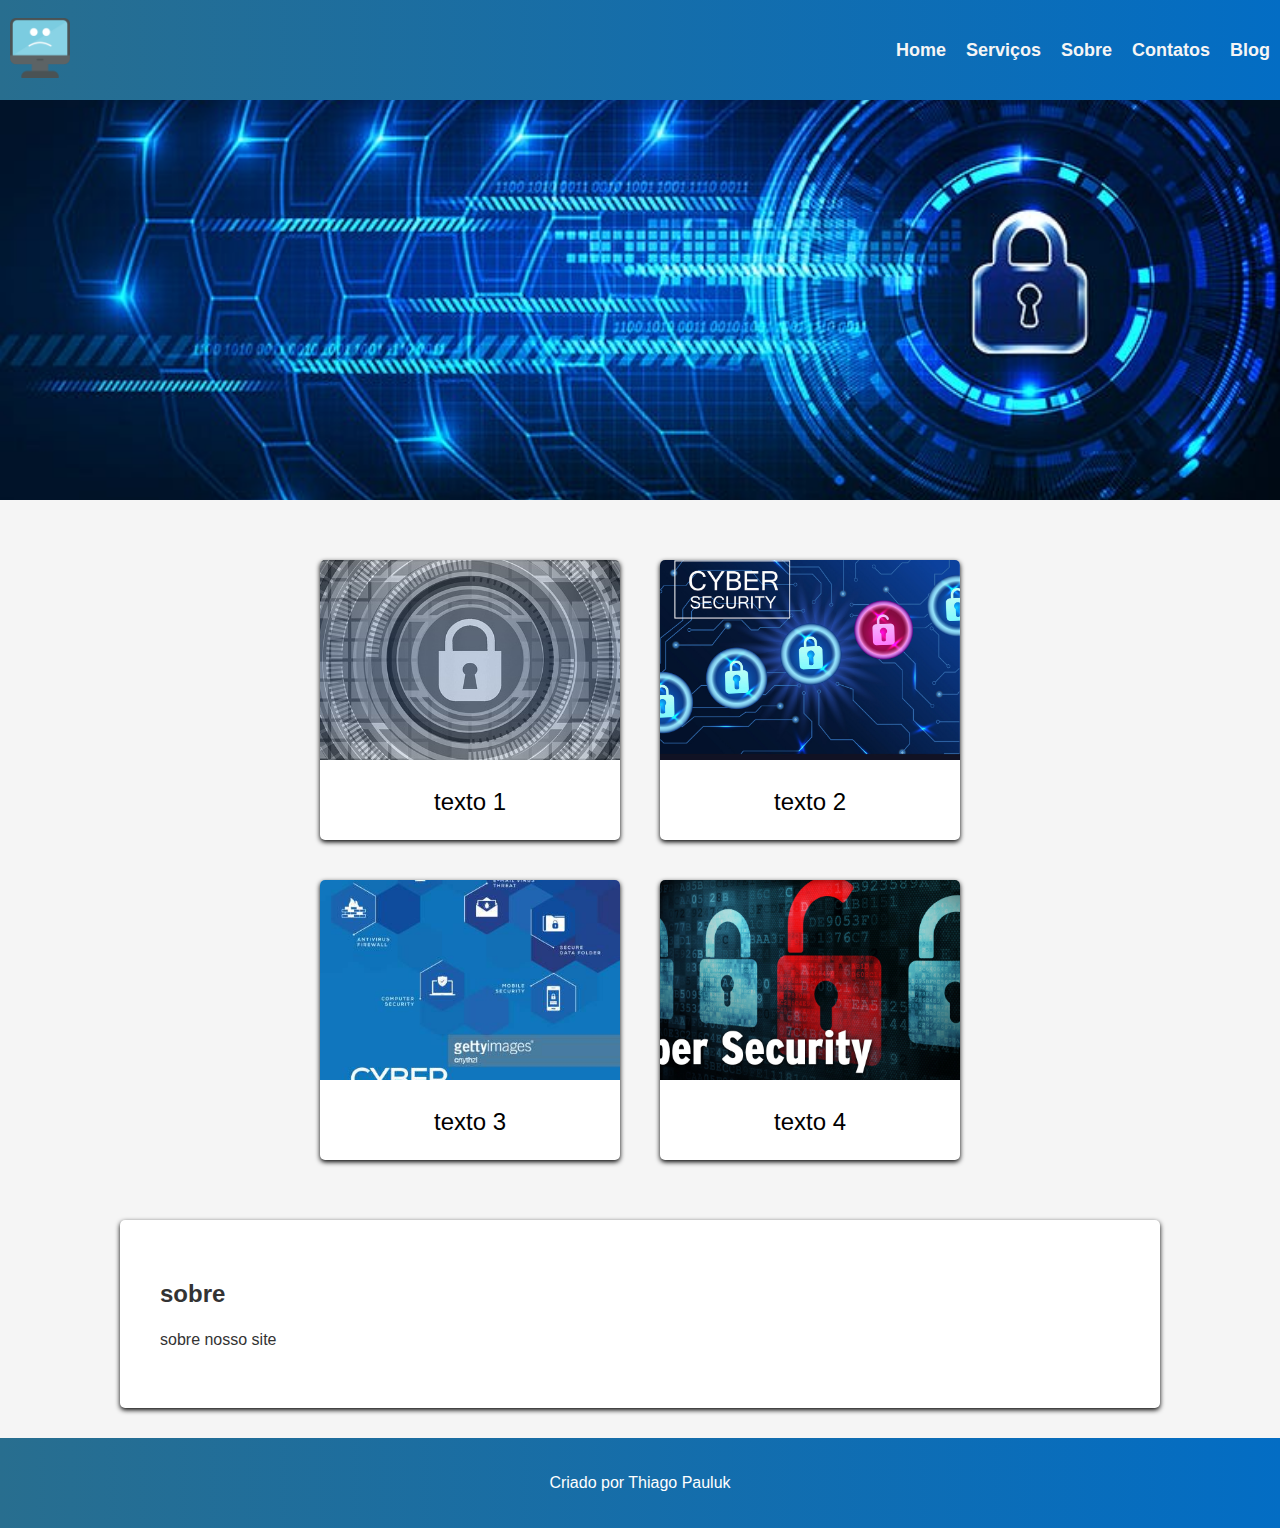
<file: index.html>
<!DOCTYPE html>
<html lang="en">
<head>
    <meta charset="UTF-8">
    <meta http-equiv="X-UA-Compatible" content="IE=edge">
    <meta name="viewport" content="width=device-width, initial-scale=1.0">
    <title>Cyber</title>
    <link rel="shortcut icon" 
    href="img/logo.png" 
    type="image/x-icon">
    <link rel="stylesheet" href="css/style.css">
</head>
<body>
    <header>
        <div class="logo">
            <img src="img/logo.png" alt="logo do site"> 
        </div>
        <nav>
            <ul>
                <li><a href="index.html">Home</a></li>
                <li><a href="servicos.html">Serviços</a></li>
                <li><a href="#">Sobre</a></li>
                <li><a href="#">Contatos</a></li>
                <li><a href="#">Blog</a></li>
            </ul>
        </nav>
    </header>

    <main>
        <div class="banner-container">
            <img src="img/banner.png" alt="banner do site">
        </div>
        <div class="card-banner-container">
            <div class="card">
                <img src="img/1.jpg" alt="card1">
                <p>texto 1</p>
                </div>

                        <div class="card">
                        <img src="img/2.jpg" alt="card2">
                        <p>texto 2</p>
                        </div>

                            <div class="card">
                            <img src="img/3.jpg" alt="card3">
                            <p>texto 3</p>
                            </div>

                                <div class="card">
                                <img src="img/4.jpg" alt="card4">
                                <p>texto 4</p>
                                </div>
        </div>

                                    <div class="about-container">
                                    <h2>sobre</h2>
                                    <p>sobre nosso site</p>
                                    </div>

    </main>

    <footer>
        <p>Criado por Thiago Pauluk</p>
    </footer>
</body>
</html>
</file>
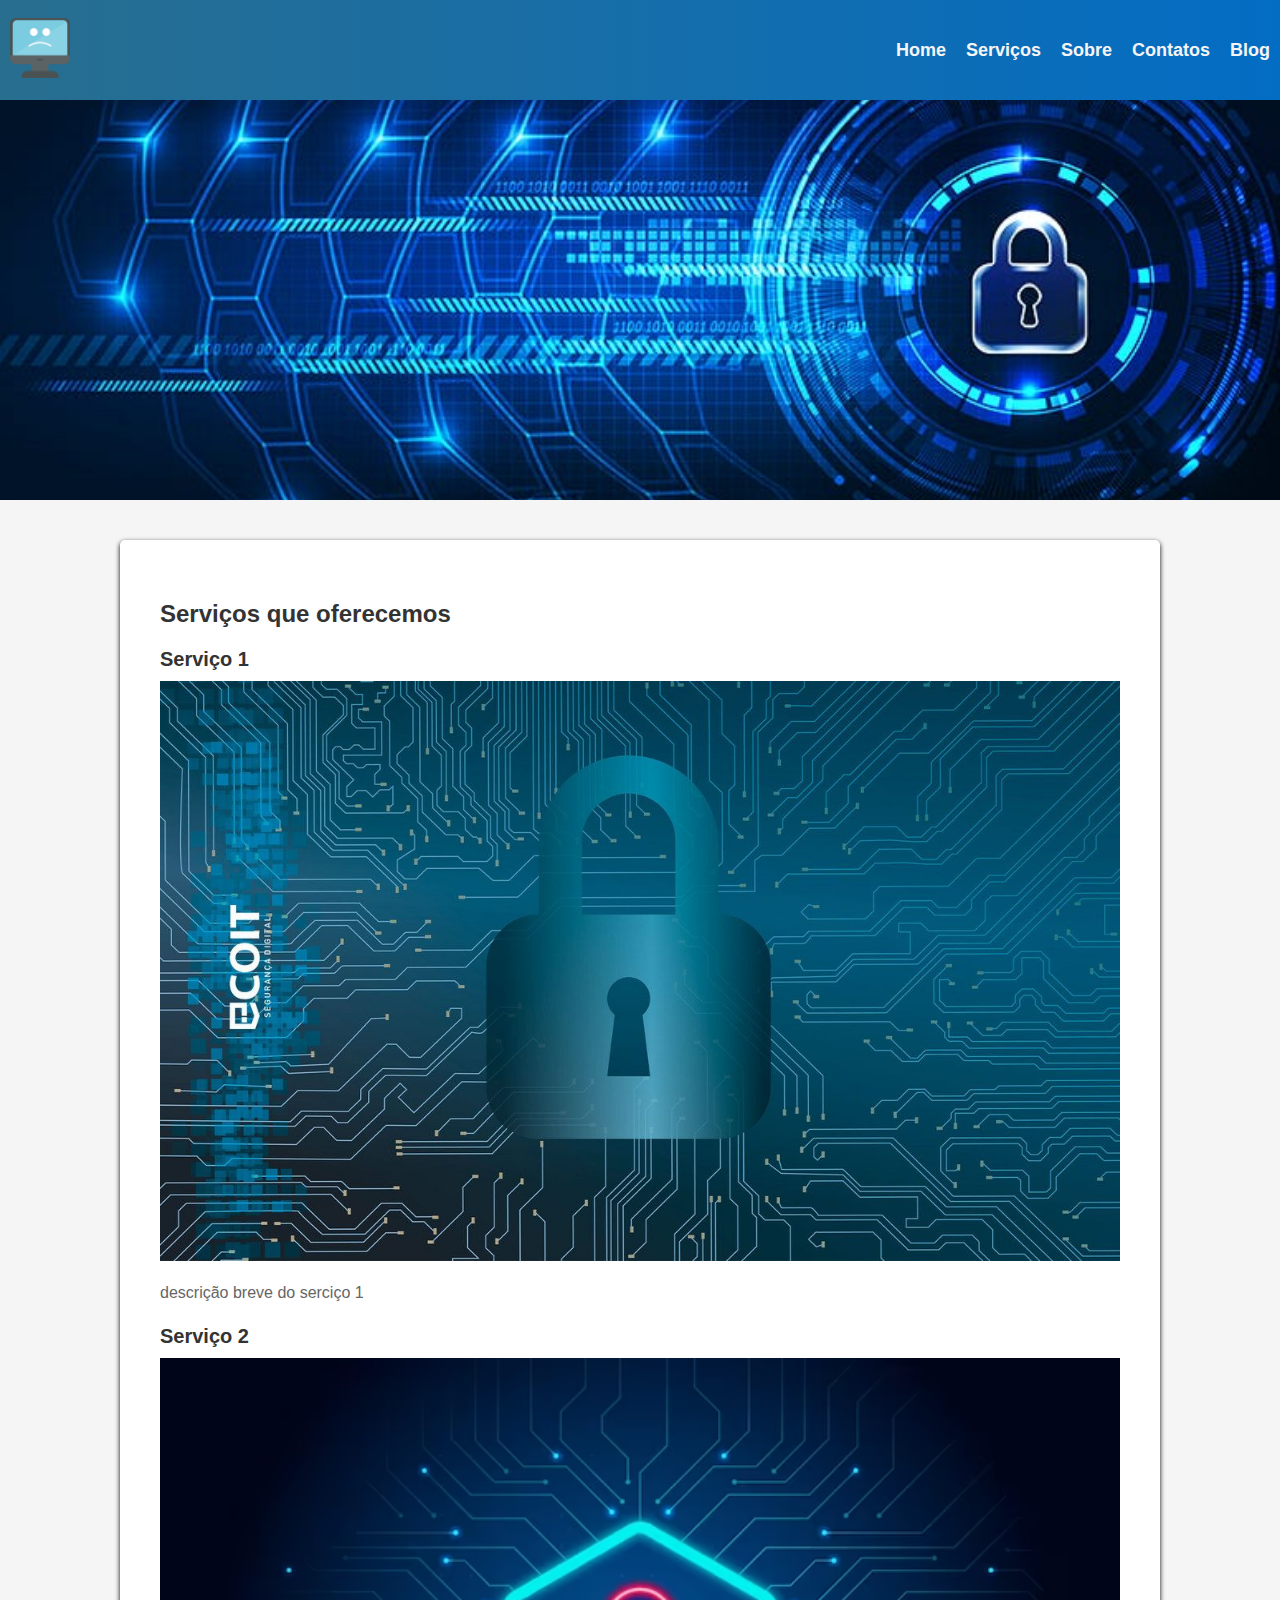
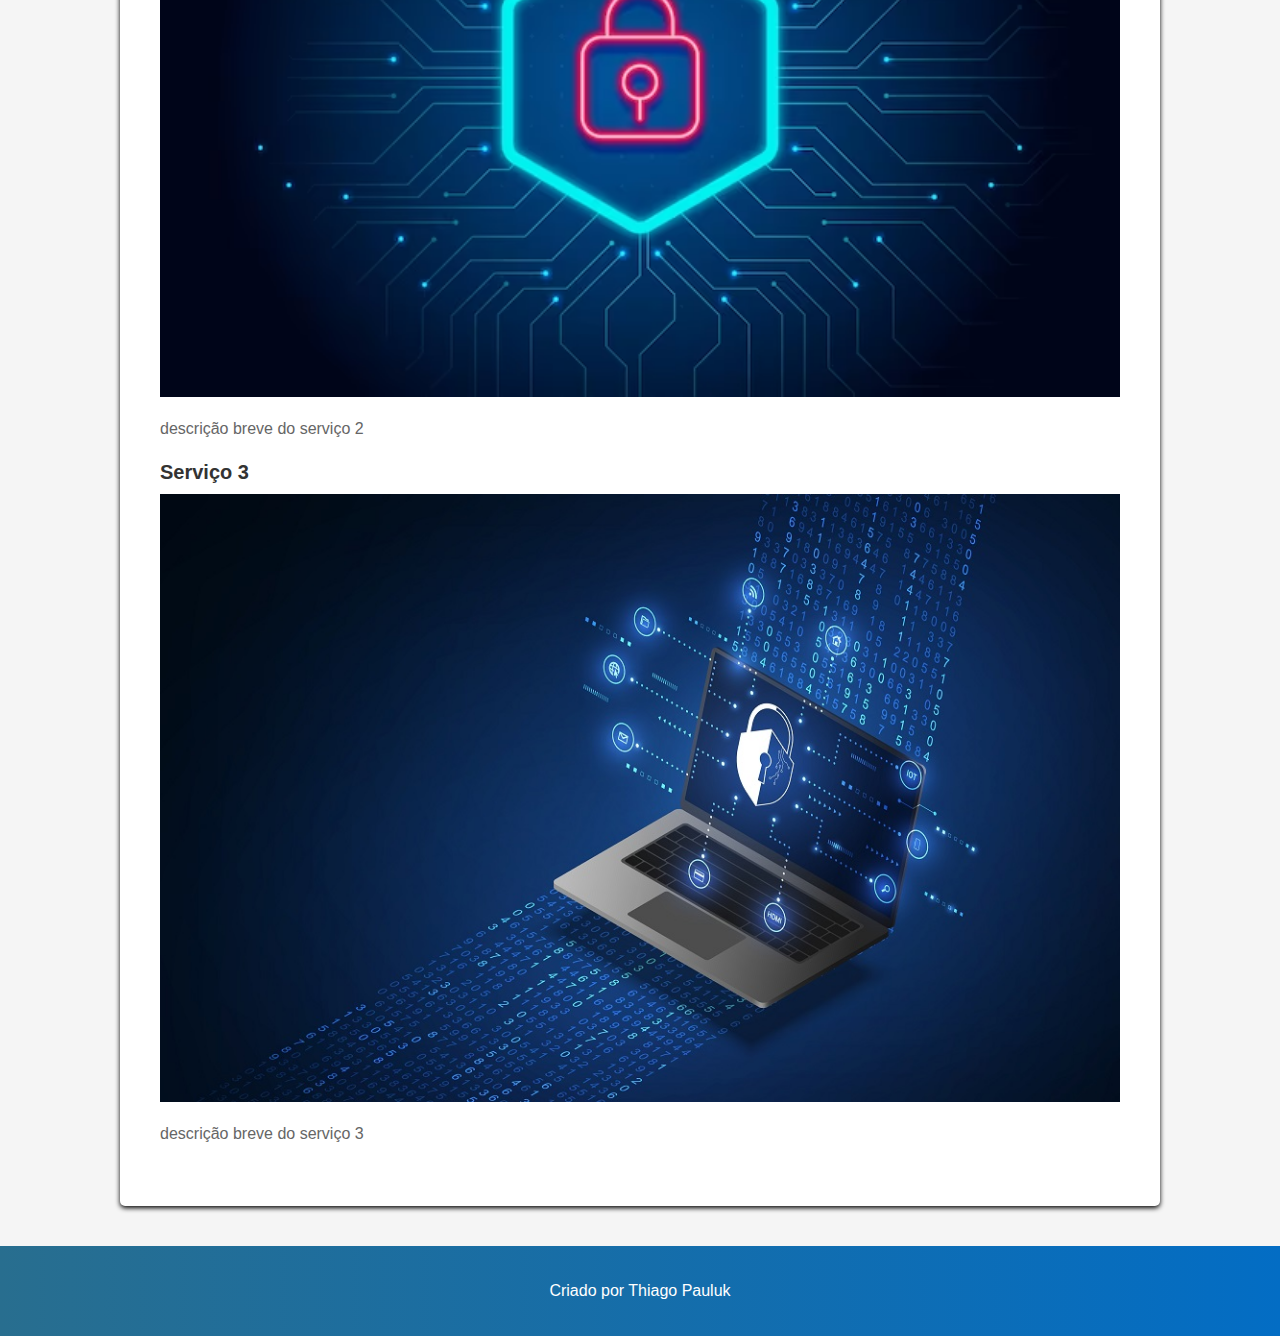
<file: servicos.html>
<!DOCTYPE html>
<html lang="en">
<head>
    <meta charset="UTF-8">
    <meta http-equiv="X-UA-Compatible" content="IE=edge">
    <meta name="viewport" content="width=device-width, initial-scale=1.0">
    <title>Serviços</title>
    <link rel="shortcut icon" 
    href="img/logo.png" 
    type="image/x-icon">
    <link rel="stylesheet" href="css/style.css">
</head>
<body>
    <header>
        <div class="logo">
            <img src="img/logo.png" alt="logo do site"> 
        </div>
        <nav>
            <ul>
                <li><a href="index.html">Home</a></li>
                <li><a href="servicos.html">Serviços</a></li>
                <li><a href="#">Sobre</a></li>
                <li><a href="#">Contatos</a></li>
                <li><a href="#">Blog</a></li>
            </ul>
        </nav>
    </header>

    <main>
        <div class="banner-container">
            <img src="img/banner.png" alt="banner do site">
        </div>

        <div class="services-container">
            <h2>Serviços que oferecemos</h2>
            <ul>
                <li>
                    <h3>Serviço 1</h3>
                    <img src="img/service1.jpg" alt="img 1">
                    <p>descrição breve do serciço 1</p>
                </li>
                <li>
                    <h3>Serviço 2</h3>
                    <img src="img/service2.jpeg" alt="img 2">
                    <p>descrição breve do serviço 2</p>
                </li>
                <li>
                    <h3>Serviço 3</h3>
                    <img src="img/service3.jpg" alt="img 3">
                    <p>descrição breve do serviço 3</p>
                </li>
            </ul>
        </div>
    </main>

    <footer>
        <p>Criado por Thiago Pauluk</p>
    </footer>
</body>
</html>
</file>
<file: css/style.css>
/* devinições basicas */
body{
    margin: 0;
    padding: 0;
    font-family: Arial, Helvetica, sans-serif;
    font-size: 16px;
    color: #333;
    background-color: #f5f5f5;
}
/* header */
header{
    background: linear-gradient(to right, #286e8f , #036dc4);
    height: 80px;
    padding: 10px;
    display: flex;
    justify-content: space-between;
    align-items: center;
    /* comando favorito do luis */
    box-shadow: 0 2px 5px #000;
}
.logo img{
    height: 60px;
}
nav ul{
    list-style: none;
    display: flex;
    margin: 0;
    padding: 0;
    /* configurções gerais da lista */
}
nav li{
    margin-left: 20px;
}
nav a{
    color: #f5f5f5;
    text-decoration: none;
    font-size: 18px;
    font-weight: 600;
}
nav a:hover{
    color: #9e9e9e;
}
/* estilo do banner */
.banner-container{
    max-width: 100%;
    height: 400px;
    overflow: hidden;
    position: relative;
}
.banner-container img{
    width: 100%;
    height: 100%;
    object-fit: cover;
    position: absolute;
    top: 0;
    left: 0;
}
.card-banner-container{
    display: flex;
    flex-wrap: wrap;
    justify-content: center;
    margin: 40px auto;
    max-width: 960px;
}
.card{
    margin: 20px;
    width: 300px;
    box-shadow: 0 2px 5px #000;
    border-radius: 5px;
    background-color: #fff;
    overflow: hidden;
}
.card img{
    width: 100%;
    height: 200px;
    object-fit: cover;
}
.card p{
    font-size: 24px;
    color: #000;
    text-align: center;
}
/* sobre */
.about-container{
    max-width: 960px;
    margin: 0 auto;
    padding: 40px;
    background-color: #fff;
    box-shadow: 0 2px 5px #000;
    border-radius: 5px;
}
.about-container h2{
    margin-bottom: 20px;
    font-size: 24px;
    font-weight: bold;
    color: #333;
}
.about-container p{
    font-size: 16px;
    color: #333;
    line-height: 1.5;
}
footer{
    background: linear-gradient(to right, #286e8f , #036dc4);
    color: #fff;
    padding: 20px;
    margin-top: 30px;
    text-align: center;
}
.services-container{
    max-width: 960px;
    margin: 40px auto;
    padding: 40px;
    background-color: #fff;
    box-shadow: 0 2px 5px #000;
    border-radius: 5px;
}
.services-container h2{
    margin-bottom: 20px;
    font-size: 24px;
    font-weight: bold;
    color: #333;
}
.services-container ul{
    list-style: none;
    margin: 0;
    padding: 0;
}
.services-container li{
    margin-bottom: 20px;
}
.services-container h3{
    margin-bottom: 10px;
    font-size: 20px;
    font-weight: bold;
    color: #333;
}
.services-container p{
    font-size: 16px;
    color: #666;
    line-height: 1.5;
}
.services-container img{
    width: 100%;
}
</file>
